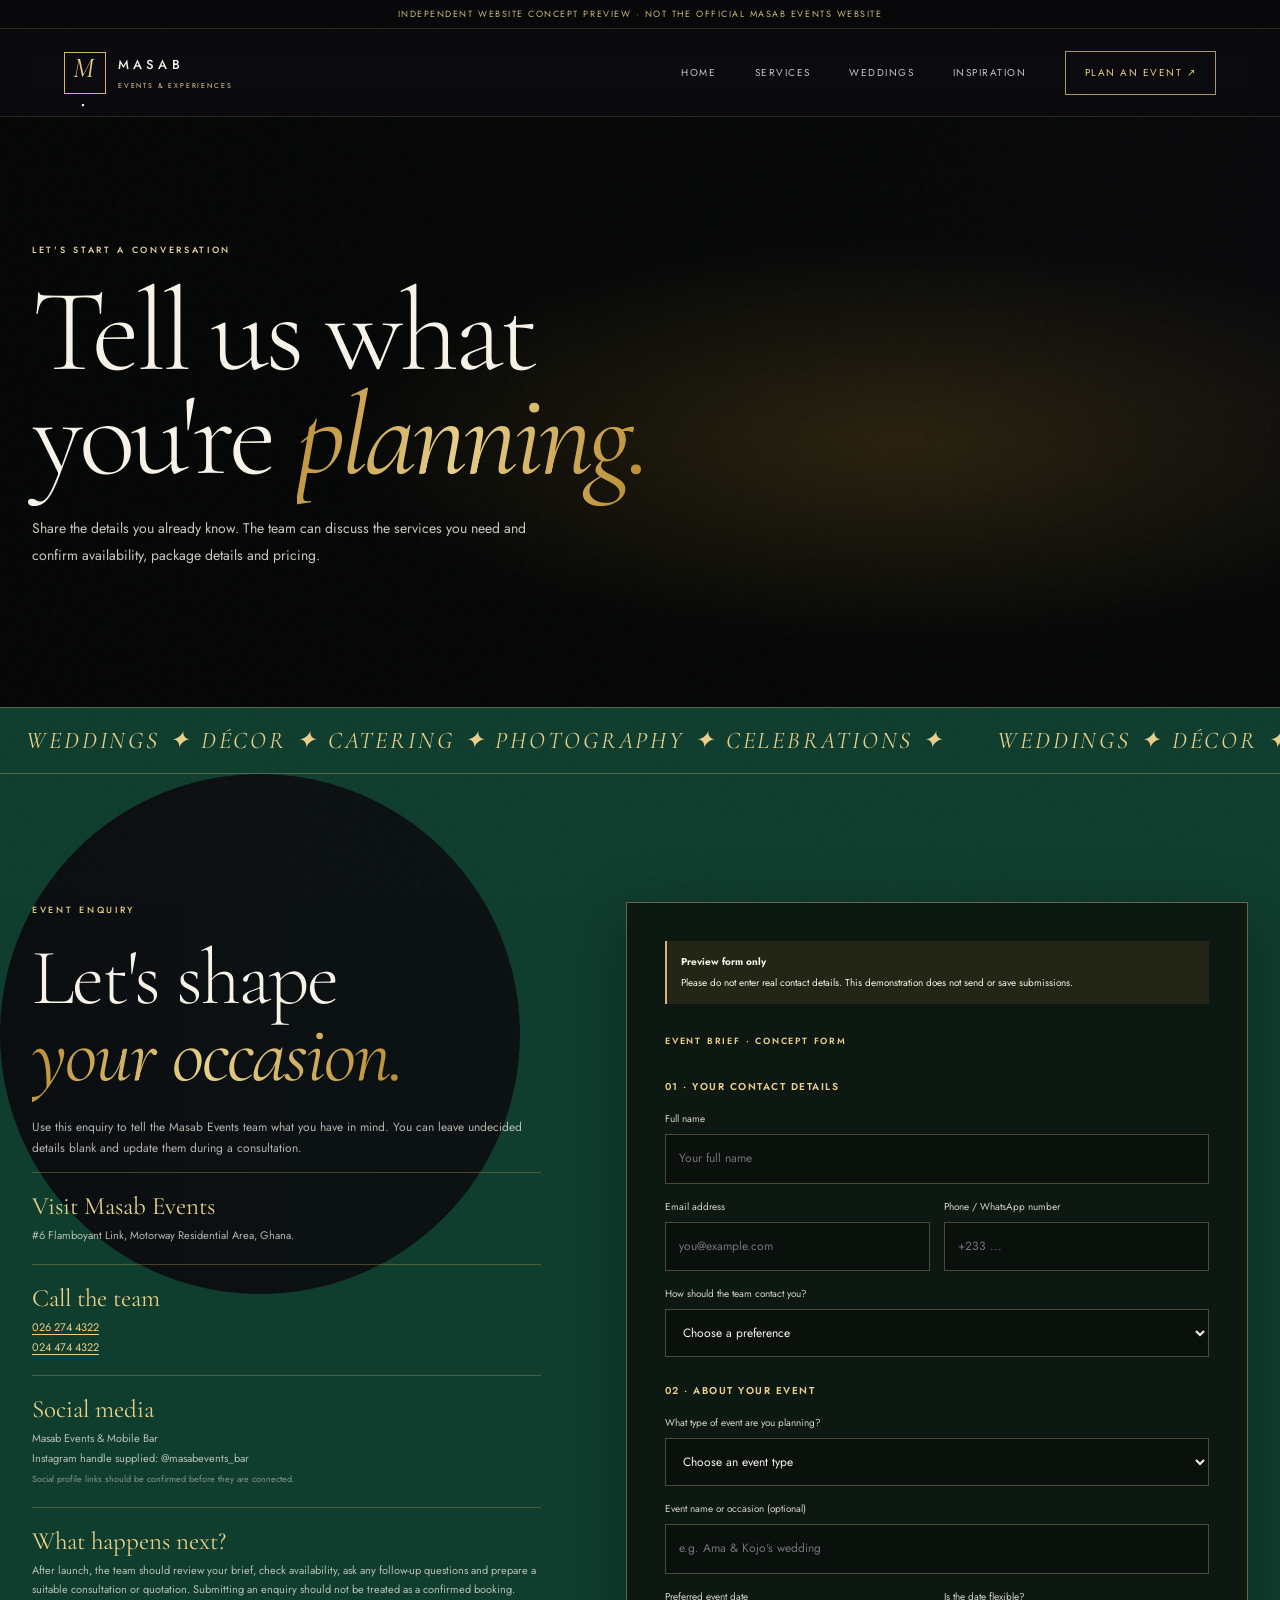
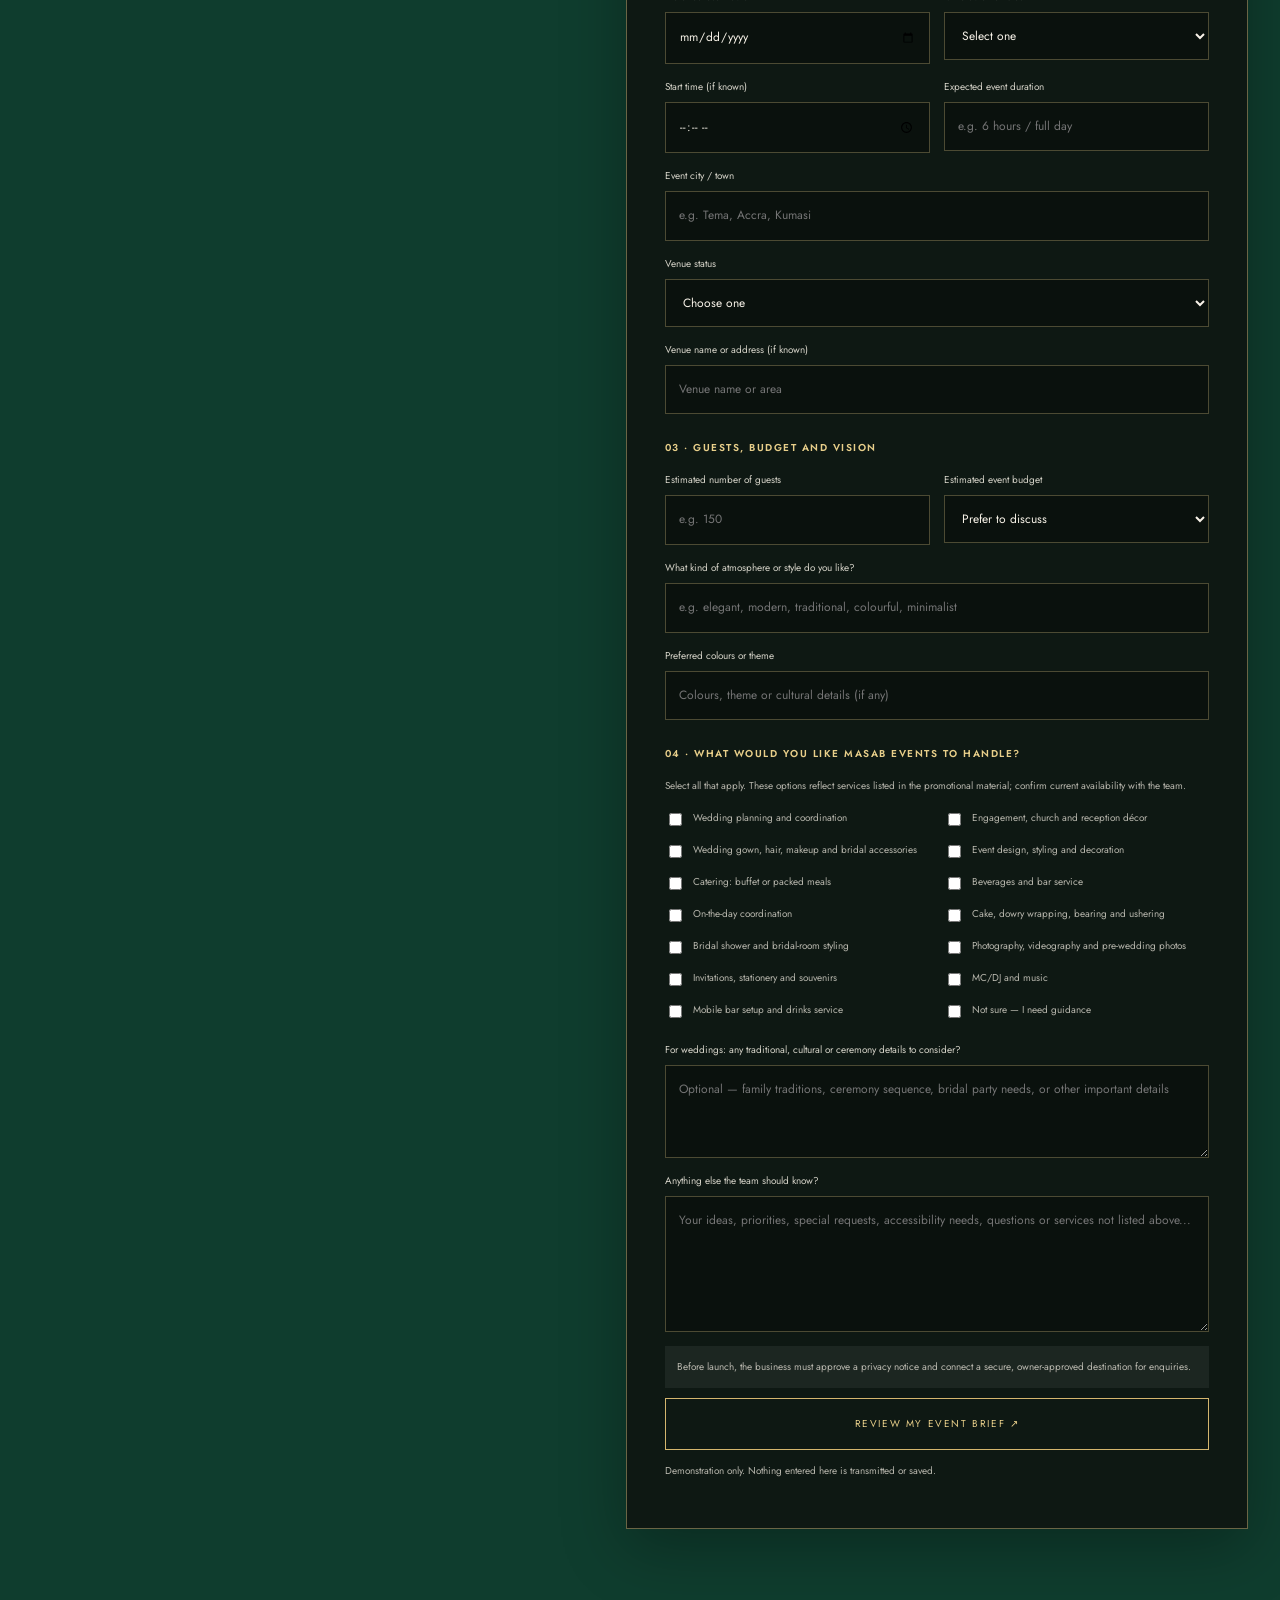
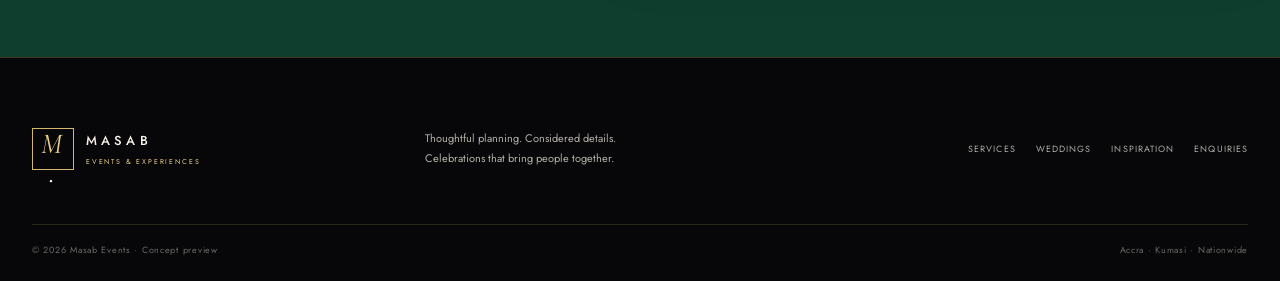
<file: contact.html>
<!doctype html>
<html lang="en">
<head>
<meta charset="utf-8"><meta name="viewport" content="width=device-width,initial-scale=1">
<meta name="description" content="Tell Masab Events about your wedding, corporate function or celebration and request an event-planning consultation in Ghana.">
<meta property="og:type" content="website"><meta property="og:title" content="Plan Your Event | Masab Events"><meta property="og:description" content="Tell Masab Events about your wedding, corporate function or celebration and request an event-planning consultation in Ghana."><meta property="og:image" content="https://images.unsplash.com/photo-1648328168368-3a25f2152802?auto=format&amp;fit=crop&amp;fm=webp&amp;w=1200&amp;q=64">
<title>Plan Your Event | Masab Events</title>
<link rel="preconnect" href="https://fonts.googleapis.com"><link rel="preconnect" href="https://fonts.gstatic.com" crossorigin>
<link href="https://fonts.googleapis.com/css2?family=Cormorant+Garamond:wght@300;400;500;600;700&family=Jost:wght@300;400;500;600;700&display=swap" rel="stylesheet">
<link rel="stylesheet" href="assets/css/styles.css"><script src="assets/js/main.js" defer></script>
</head>
<body>
<a class="skip-link" href="#main-content">Skip to content</a>
<div class="concept-note">Independent website concept preview · Not the official Masab Events website</div>
<header class="header">
<a class="brand" href="index.html"><span class="monogram">M<span>.</span></span><span><b>MASAB</b><small>EVENTS & EXPERIENCES</small></span></a>
<button class="menu-toggle" aria-label="Open navigation" aria-expanded="false" aria-controls="primary-navigation"><i></i><i></i></button>
<nav class="nav" id="primary-navigation" aria-label="Primary navigation"><a href="index.html">Home</a><a href="services.html">Services</a><a href="weddings.html">Weddings</a><a href="gallery.html">Inspiration</a><a class="nav-button active" href="contact.html">Plan an event ↗</a></nav>
</header>
<main id="main-content">
<section class="page-hero contact-hero"><div class="hero-overlay"></div><div class="wrap page-hero-content"><p class="eyebrow pale">LET'S START A CONVERSATION</p><h1>Tell us what<br>you're <em>planning.</em></h1><p>Share the details you already know. The team can discuss the services you need and confirm availability, package details and pricing.</p></div></section>
<section class="section contact-section">
<div class="wrap contact-grid">
<div>
<p class="eyebrow">EVENT ENQUIRY</p><h2>Let's shape<br><em>your occasion.</em></h2>
<p>Use this enquiry to tell the Masab Events team what you have in mind. You can leave undecided details blank and update them during a consultation.</p>
<div class="contact-note"><b>Visit Masab Events</b><span>#6 Flamboyant Link, Motorway Residential Area, Ghana.</span></div><div class="contact-note"><b>Call the team</b><span><a href="tel:+233262744322">026 274 4322</a><br><a href="tel:+233244744322">024 474 4322</a></span></div><div class="contact-note"><b>Social media</b><span>Masab Events & Mobile Bar<br>Instagram handle supplied: @masabevents_bar<br><small>Social profile links should be confirmed before they are connected.</small></span></div>
<div class="contact-note"><b>What happens next?</b><span>After launch, the team should review your brief, check availability, ask any follow-up questions and prepare a suitable consultation or quotation. Submitting an enquiry should not be treated as a confirmed booking.</span></div>
</div>
<div class="form-card">
<div class="demo-warning" role="note"><strong>Preview form only</strong><span>Please do not enter real contact details. This demonstration does not send or save submissions.</span></div>
<small class="form-label">EVENT BRIEF · CONCEPT FORM</small>
<form id="enquiry-form">
<p class="form-section-title">01 · Your contact details</p>
<label>Full name<input name="name" autocomplete="name" required placeholder="Your full name"></label>
<div class="two-fields">
<label>Email address<input name="email" type="email" autocomplete="email" required placeholder="you@example.com"></label>
<label>Phone / WhatsApp number<input name="phone" type="tel" autocomplete="tel" placeholder="+233 ..."></label>
</div>
<label>How should the team contact you?<select name="contactPreference"><option value="">Choose a preference</option><option>WhatsApp</option><option>Phone call</option><option>Email</option></select></label>

<p class="form-section-title">02 · About your event</p>
<label>What type of event are you planning?<select name="eventType" required>
<option value="">Choose an event type</option><option>Traditional wedding / engagement</option><option>White wedding</option><option>Traditional and white wedding celebrations</option><option>Corporate event / conference</option><option>Birthday / milestone celebration</option><option>Anniversary</option><option>Private party / reception</option><option>Funeral / memorial event</option><option>Church / community event</option><option>Other</option>
</select></label>
<label>Event name or occasion (optional)<input name="eventName" placeholder="e.g. Ama & Kojo's wedding"></label>
<div class="two-fields">
<label>Preferred event date<input name="date" type="date"></label>
<label>Is the date flexible?<select name="dateFlexible"><option value="">Select one</option><option>Yes</option><option>No</option><option>Not decided yet</option></select></label>
</div>
<div class="two-fields">
<label>Start time (if known)<input name="startTime" type="time"></label>
<label>Expected event duration<input name="duration" placeholder="e.g. 6 hours / full day"></label>
</div>
<label>Event city / town<input name="location" placeholder="e.g. Tema, Accra, Kumasi"></label>
<label>Venue status<select name="venueStatus"><option value="">Choose one</option><option>Venue already booked</option><option>Venue selected, not booked</option><option>Need help finding a venue</option><option>Not sure yet</option></select></label>
<label>Venue name or address (if known)<input name="venue" placeholder="Venue name or area"></label>

<p class="form-section-title">03 · Guests, budget and vision</p>
<div class="two-fields">
<label>Estimated number of guests<input name="guestCount" type="number" min="1" placeholder="e.g. 150"></label>
<label>Estimated event budget<select name="budget"><option value="">Prefer to discuss</option><option>Under GH₵5,000</option><option>GH₵5,000–GH₵10,000</option><option>GH₵10,001–GH₵20,000</option><option>GH₵20,001–GH₵50,000</option><option>GH₵50,001–GH₵100,000</option><option>Above GH₵100,000</option></select></label>
</div>
<label>What kind of atmosphere or style do you like?<input name="style" placeholder="e.g. elegant, modern, traditional, colourful, minimalist"></label>
<label>Preferred colours or theme<input name="theme" placeholder="Colours, theme or cultural details (if any)"></label>

<p class="form-section-title">04 · What would you like Masab Events to handle?</p>
<p class="form-help">Select all that apply. These options reflect services listed in the promotional material; confirm current availability with the team.</p>
<div class="service-checks">
<label><input type="checkbox" name="services" value="Wedding planning and coordination">Wedding planning and coordination</label><label><input type="checkbox" name="services" value="Engagement, church and reception décor">Engagement, church and reception décor</label>
<label><input type="checkbox" name="services" value="Wedding gown, hair, makeup and bridal accessories">Wedding gown, hair, makeup and bridal accessories</label>
<label><input type="checkbox" name="services" value="Event design, styling and decoration">Event design, styling and decoration</label>
<label><input type="checkbox" name="services" value="Catering: buffet or packed meals">Catering: buffet or packed meals</label><label><input type="checkbox" name="services" value="Beverages: cocktails, local bar, canned/bottled drinks, wine/champagne">Beverages and bar service</label>
<label><input type="checkbox" name="services" value="On-the-day coordination">On-the-day coordination</label>
<label><input type="checkbox" name="services" value="Cake, dowry wrapping, bearing and ushering">Cake, dowry wrapping, bearing and ushering</label><label><input type="checkbox" name="services" value="Bridal shower and bridal-room styling">Bridal shower and bridal-room styling</label><label><input type="checkbox" name="services" value="Photography, videography and pre-wedding photos">Photography, videography and pre-wedding photos</label><label><input type="checkbox" name="services" value="Invitations, stationery and souvenirs">Invitations, stationery and souvenirs</label><label><input type="checkbox" name="services" value="MC/DJ and music">MC/DJ and music</label>
<label><input type="checkbox" name="services" value="Mobile bar setup and drinks service">Mobile bar setup and drinks service</label>
<label><input type="checkbox" name="services" value="Not sure — I need guidance">Not sure — I need guidance</label>
</div>
<label>For weddings: any traditional, cultural or ceremony details to consider?<textarea name="weddingDetails" rows="3" placeholder="Optional — family traditions, ceremony sequence, bridal party needs, or other important details"></textarea></label>
<label>Anything else the team should know?<textarea name="details" rows="5" placeholder="Your ideas, priorities, special requests, accessibility needs, questions or services not listed above..."></textarea></label>
<p class="form-help form-privacy-note">Before launch, the business must approve a privacy notice and connect a secure, owner-approved destination for enquiries.</p>
<button class="button dark submit-button" type="submit">Review my event brief ↗</button>
<p class="form-status" id="form-status" role="status" aria-live="polite">Demonstration only. Nothing entered here is transmitted or saved.</p>
</form>
</div>
</div>
</section>
</main>
<footer class="footer"><div class="wrap footer-main"><a class="brand footer-brand" href="index.html"><span class="monogram">M<span>.</span></span><span><b>MASAB</b><small>EVENTS & EXPERIENCES</small></span></a><p>Thoughtful planning. Considered details.<br>Celebrations that bring people together.</p><div class="footer-links"><a href="services.html">Services</a><a href="weddings.html">Weddings</a><a href="gallery.html">Inspiration</a><a href="contact.html">Enquiries</a></div></div><div class="wrap footer-bottom"><span>© <span data-year></span> Masab Events · Concept preview</span><span>Accra · Kumasi · Nationwide</span></div></footer>
</body></html>
</file>
<file: assets/css/styles.css>
/* MASAB EVENTS — ROYAL NOIR luxury design system */
:root{
 --noir:#0B0B0F;--emerald:#0F3D2E;--emerald-2:#123F31;--gold-a:#B8892D;--gold-b:#E8CF8A;--ivory:#F8F3E8;--blush:#E9C7C0;
 --gold:linear-gradient(110deg,#B8892D 0%,#E8CF8A 48%,#B8892D 100%);
 --gold-solid:#D4B66E;--muted:rgba(248,243,232,.72);--line:rgba(210,176,105,.3);
 --serif:"Cormorant Garamond",Georgia,serif;--sans:"Jost",Manrope,Arial,sans-serif;
 --space-1:8px;--space-2:16px;--space-3:24px;--space-4:32px;--space-5:40px;--space-6:48px;--space-7:64px;--space-8:80px;--space-9:112px;
}
*{box-sizing:border-box}
html{scroll-behavior:smooth;scroll-padding-top:100px;background:var(--noir)}
body{margin:0;background:var(--noir);color:var(--ivory);font:400 15px/1.8 var(--sans);-webkit-font-smoothing:antialiased;overflow-x:hidden}
body:before{content:"";position:fixed;inset:0;pointer-events:none;z-index:20;opacity:.055;background-image:url("data:image/svg+xml,%3Csvg viewBox='0 0 180 180' xmlns='http://www.w3.org/2000/svg'%3E%3Cfilter id='n'%3E%3CfeTurbulence type='fractalNoise' baseFrequency='.92' numOctaves='3' stitchTiles='stitch'/%3E%3C/filter%3E%3Crect width='100%25' height='100%25' filter='url(%23n)' opacity='.36'/%3E%3C/svg%3E")}
a{color:inherit;text-decoration:none}img{display:block;width:100%;height:100%;object-fit:cover;background:#171711}
button,input,select,textarea{font:inherit}button,a{-webkit-tap-highlight-color:transparent}
button:focus-visible,a:focus-visible,input:focus-visible,select:focus-visible,textarea:focus-visible{outline:2px solid var(--gold-b);outline-offset:4px}
.wrap{width:min(1240px,calc(100% - 64px));margin-inline:auto}
.skip-link{position:absolute;left:-999px;top:8px;background:var(--ivory);color:var(--noir);padding:10px 14px;z-index:100}.skip-link:focus{left:12px}
.concept-note{position:relative;z-index:35;text-align:center;padding:6px 12px;background:#08080b;color:#cdb879;border-bottom:1px solid rgba(210,176,105,.2);font-size:9px;letter-spacing:.17em;text-transform:uppercase}
.header{height:88px;padding:0 clamp(22px,5vw,76px);position:sticky;top:0;z-index:30;display:flex;align-items:center;justify-content:space-between;background:rgba(11,11,15,.42);border-bottom:1px solid rgba(232,207,138,.14);backdrop-filter:blur(14px);transition:background .35s,border-color .35s,box-shadow .35s}
.header.is-scrolled{background:rgba(11,11,15,.92);border-color:rgba(232,207,138,.28);box-shadow:0 12px 36px rgba(0,0,0,.24)}
.brand{display:flex;align-items:center;gap:12px;color:var(--ivory);letter-spacing:.19em}.brand .monogram{width:42px;height:42px;border:1px solid var(--gold-solid);display:grid;place-items:center;font:italic 29px/1 var(--serif);color:var(--gold-b);position:relative}.brand .monogram span{color:var(--ivory)}.brand b{display:block;font-size:13px;letter-spacing:.32em;font-weight:500}.brand small{display:block;font-size:7px;letter-spacing:.26em;color:var(--gold-b);margin-top:3px}
.nav{display:flex;align-items:center;gap:clamp(18px,3vw,40px)}.nav a{font-size:10px;letter-spacing:.15em;text-transform:uppercase;color:rgba(248,243,232,.8);transition:color .25s}.nav a:hover,.nav a.active{color:var(--gold-b)}.nav .nav-button{border:1px solid rgba(232,207,138,.72);padding:12px 19px;color:var(--gold-b)}.nav .nav-button:hover{background:var(--gold);color:#17130b}
.menu-toggle{display:none;background:transparent;border:1px solid var(--line);width:44px;height:44px;color:var(--gold-b)}.menu-toggle i{display:block;width:18px;height:1px;background:var(--gold-b);margin:6px auto}
.hero,.page-hero{position:relative;isolation:isolate;overflow:hidden;min-height:min(900px,calc(100svh - 120px));display:flex;align-items:center;background:var(--noir)}
.hero-bg{position:absolute;inset:-4%;z-index:-3;background:url("https://images.unsplash.com/photo-1648328168368-3a25f2152802?auto=format&fit=crop&fm=webp&w=1800&q=70") center 38%/cover;transform:scale(1.04);animation:kenburns 28s ease-in-out infinite alternate;will-change:transform}
.hero-overlay,.page-hero:before{position:absolute;inset:0;z-index:-2;background:linear-gradient(90deg,rgba(5,7,6,.91) 0%,rgba(5,7,6,.67) 48%,rgba(5,7,6,.2) 100%),linear-gradient(0deg,rgba(5,7,6,.6),transparent 55%)}
.hero:after,.page-hero:after{content:"";position:absolute;inset:0;z-index:-1;pointer-events:none;background:radial-gradient(ellipse at 70% 55%,rgba(184,137,45,.2),transparent 44%)}
.hero-inner{position:relative;padding:100px 0 130px;max-width:1240px}.eyebrow{font-size:9px;letter-spacing:.3em;text-transform:uppercase;color:var(--gold-b);margin:0 0 22px;font-weight:500}.eyebrow.pale{color:#f0dca9}
.hero h1,.page-hero h1{font:300 clamp(68px,9.2vw,132px)/.88 var(--serif);letter-spacing:-.035em;color:var(--ivory);max-width:900px;margin:0 0 28px}.hero h1 em,.page-hero h1 em,h1 em,h2 em{font-weight:400;background:var(--gold);background-clip:text;-webkit-background-clip:text;color:transparent;font-style:italic}
.hero-lede,.page-hero-content>p:last-child{max-width:520px;color:rgba(248,243,232,.82);font-size:14px;line-height:1.9}
.actions{display:flex;align-items:center;gap:32px;margin-top:38px}.button{position:relative;display:inline-flex;align-items:center;justify-content:center;min-height:52px;padding:14px 25px;border:1px solid var(--gold-solid);font-size:10px;letter-spacing:.16em;text-transform:uppercase;overflow:hidden;transition:transform .3s,box-shadow .3s,color .3s,background .3s;cursor:pointer}
.button.gold{color:#19140b;background:var(--gold);border-color:transparent;box-shadow:0 8px 30px rgba(184,137,45,.18)}.button.gold:before{content:"";position:absolute;top:-40%;left:-55%;width:35%;height:180%;transform:skewX(-22deg);background:rgba(255,255,255,.48);transition:left .7s}.button.gold:hover:before{left:130%}.button:hover{transform:translateY(-3px);box-shadow:0 10px 35px rgba(184,137,45,.25)}
.button.dark{background:transparent;color:var(--gold-b);border-color:var(--gold-solid)}.button.dark:hover{background:var(--gold);color:#17130b}
.under-link{display:inline-block;color:var(--gold-b);font-size:10px;letter-spacing:.15em;text-transform:uppercase;border-bottom:1px solid rgba(232,207,138,.55);padding-bottom:7px;transition:color .25s,border-color .25s}.under-link:hover{color:var(--ivory);border-color:var(--ivory)}.under-link.white{color:var(--ivory)}
.hero-caption{position:absolute;bottom:35px;right:5vw;color:rgba(248,243,232,.68);font-size:8px;letter-spacing:.24em;text-transform:uppercase}.hero-scroll{position:absolute;bottom:28px;left:50%;transform:translateX(-50%);display:grid;justify-items:center;gap:8px;color:var(--gold-b);font-size:8px;letter-spacing:.25em;text-transform:uppercase}.hero-scroll:after{content:"";height:42px;width:1px;background:linear-gradient(var(--gold-b),transparent);animation:scrollline 2s ease-in-out infinite}
.page-hero{min-height:590px}.page-hero:before{content:""}.page-hero-content{position:relative;padding:90px 0}.services-hero{background:url("https://images.unsplash.com/photo-1745573673583-a51f665ae48e?auto=format&fit=crop&fm=webp&w=1800&q=68") center/cover}.weddings-hero{background:url("https://images.unsplash.com/photo-1738669469820-259d9c7189bb?auto=format&fit=crop&fm=webp&w=1800&q=68") center/cover}.gallery-hero{background:url("https://images.unsplash.com/photo-1756383537862-fb709221c504?auto=format&fit=crop&fm=webp&w=1800&q=68") center/cover}.contact-hero{background:url("https://images.unsplash.com/photo-1745573673583-a51f665ae48e?auto=format&fit=crop&fm=webp&w=1800&q=68") center/cover}
.section{position:relative;padding:clamp(82px,10vw,142px) 0;background:var(--noir);overflow:hidden}.section:before{content:"";position:absolute;width:520px;height:520px;right:-240px;top:-230px;border-radius:50%;background:radial-gradient(circle,rgba(184,137,45,.12),transparent 68%);pointer-events:none}
.section h2,.split-copy h2,.closing h2,.process h2,.wedding-story-copy h2{font:300 clamp(48px,6.2vw,92px)/.96 var(--serif);letter-spacing:-.025em;color:var(--ivory);margin:0 0 24px}
.intro-grid,.wedding-intro,.gallery-intro-grid{display:grid;grid-template-columns:1fr 1fr;gap:clamp(45px,10vw,150px);align-items:center}.intro h2{font-size:clamp(60px,7vw,100px)}.intro-copy{max-width:550px;color:var(--muted);font-size:13px}.serif-lede{font:400 clamp(25px,3vw,38px)/1.2 var(--serif);color:var(--ivory);margin:0 0 18px}.pillars{display:grid;grid-template-columns:repeat(3,1fr);gap:24px;margin-top:90px}.pillars>div{position:relative;border-top:1px solid var(--line);padding:23px 14px 0 0;display:grid;gap:5px}.pillars span{font:italic 18px var(--serif);color:var(--gold-b)}.pillars b{font:400 27px var(--serif);color:var(--ivory)}.pillars small{color:var(--muted);font-size:10px}
.split{display:grid;grid-template-columns:1fr 1fr;min-height:640px;background:var(--emerald)}.split-photo{min-height:520px;background-position:center;background-size:cover;position:relative}.photo-tables{background-image:url("https://images.unsplash.com/photo-1738669469820-259d9c7189bb?auto=format&fit=crop&fm=webp&w=1500&q=68")}.photo-bar{background-image:url("https://images.unsplash.com/photo-1756383537862-fb709221c504?auto=format&fit=crop&fm=webp&w=1500&q=68")}.split-copy{align-self:center;padding:clamp(50px,8vw,110px);position:relative}.split-copy p:not(.eyebrow){max-width:520px;color:rgba(248,243,232,.76);font-size:13px;margin-bottom:32px}.split-copy h2{font-size:clamp(50px,5.7vw,80px)}.split.reverse .split-photo{order:2}.dark-panel{background:#09291f}
.wedding-feature{background:var(--noir)}.wedding-grid{display:grid;grid-template-columns:.9fr 1.1fr;gap:clamp(50px,9vw,130px);align-items:center}.wedding-text p:not(.eyebrow){color:var(--muted);font-size:13px}.wedding-text ul{padding-left:18px;color:var(--muted);font-size:12px;line-height:2.1;margin:25px 0}.wedding-photo{height:620px;background:url("https://images.unsplash.com/photo-1648328168368-3a25f2152802?auto=format&fit=crop&fm=webp&w=1300&q=68") center/cover;border-radius:48% 48% 4px 4px/34% 34% 4px 4px;position:relative}.wedding-photo:after,.package-image-frame:after{content:"";position:absolute;inset:12px -12px -12px 12px;border:1px solid var(--gold-solid);pointer-events:none;border-radius:inherit}
.inspiration{background:#0d1713}.section-heading{display:flex;align-items:end;justify-content:space-between;gap:30px;margin-bottom:45px}.section-heading h2{margin:0}.image-grid{display:grid;grid-template-columns:1.1fr 1fr 1fr;gap:18px}.image-tile{height:350px;position:relative;overflow:hidden;border:1px solid var(--line)}.image-tile.tall{height:450px;grid-row:span 1}.image-tile:after{content:"";position:absolute;inset:40% 0 0;background:linear-gradient(transparent,rgba(0,0,0,.72))}.image-tile img{transition:transform 1s;filter:brightness(.82) saturate(.78)}.image-tile:hover img{transform:scale(1.055)}.image-tile b{position:absolute;z-index:1;left:22px;bottom:20px;color:var(--ivory);font:400 25px var(--serif)}
.disclaimer,.package-note{font-size:10px;color:rgba(248,243,232,.55);line-height:1.8;margin-top:24px}
.coverage{background:var(--emerald);padding:76px 0;border-block:1px solid var(--line)}.coverage-row{display:flex;align-items:center;justify-content:space-between;gap:60px}.coverage h2{font:300 clamp(36px,4.7vw,64px)/1 var(--serif);margin:0;color:var(--ivory)}.coverage-row>p{max-width:340px;color:var(--muted);font-size:12px}
.closing{text-align:center;background:radial-gradient(ellipse at 50% 60%,rgba(184,137,45,.14),transparent 55%),var(--noir)}.closing h2{font-size:clamp(58px,7vw,100px);margin:0 auto 35px}.closing .wrap{position:relative}
.footer{background:#070709;border-top:1px solid var(--line);padding:60px 0 22px}.footer-main{display:grid;grid-template-columns:1fr 1.2fr 1fr;align-items:center;gap:35px}.footer-main>p{color:var(--muted);font-size:11px}.footer-links{display:flex;justify-content:flex-end;gap:20px;flex-wrap:wrap}.footer-links a{color:rgba(248,243,232,.7);font-size:9px;letter-spacing:.12em;text-transform:uppercase}.footer-links a:hover{color:var(--gold-b)}.footer-bottom{border-top:1px solid rgba(232,207,138,.16);margin-top:45px;padding-top:17px;display:flex;justify-content:space-between;color:rgba(248,243,232,.42);font-size:9px;letter-spacing:.08em}
.service-intro{max-width:780px}.service-intro h2{font-size:clamp(50px,6vw,82px)}.service-intro>p:not(.eyebrow){color:var(--muted);font-size:13px}.package-grid{display:grid;grid-template-columns:repeat(3,minmax(0,1fr));gap:25px;margin-top:60px}.package-card{position:relative;padding:22px;background:rgba(255,255,255,.035);border:1px solid rgba(232,207,138,.22);backdrop-filter:blur(14px);transition:transform .4s,border-color .4s,box-shadow .4s}.package-card:hover{transform:translateY(-7px);border-color:rgba(232,207,138,.65);box-shadow:0 15px 50px rgba(184,137,45,.12)}.package-image-frame{height:245px;position:relative;margin-bottom:23px;border-radius:48% 48% 3px 3px/34% 34% 3px 3px}.package-image-frame:after{border-radius:inherit}.package-card>span{font-size:8px;letter-spacing:.2em;color:var(--gold-b)}.package-card h3{font:400 31px/1.05 var(--serif);color:var(--ivory);margin:12px 0}.package-card ul,.package-card p{color:var(--muted);font-size:11px;line-height:2}.package-card ul{padding-left:17px}.package-card-feature{background:rgba(15,61,46,.42)}
.process{padding:100px 0;background:var(--emerald);position:relative;overflow:hidden}.process h2,.wedding-story-copy h2,.gallery-design-notes h2{font-size:clamp(50px,6vw,82px)}.steps{display:grid;grid-template-columns:repeat(3,1fr);gap:28px;margin-top:50px}.steps article,.wedding-points article,.gallery-design-points>div{border-top:1px solid rgba(232,207,138,.4);padding-top:20px}.steps article>span,.wedding-points article>span,.gallery-design-points span{color:var(--gold-b);font:italic 24px var(--serif)}.steps h3,.wedding-points h3{font:400 30px var(--serif);color:var(--ivory);margin:10px 0}.steps p,.wedding-points p,.gallery-design-points p{color:var(--muted);font-size:11px;line-height:1.9}
.wedding-intro{align-items:center}.wedding-intro p:not(.serif-lede){font-size:12px;color:var(--muted);line-height:2}
.wedding-story{display:grid;grid-template-columns:1fr 1fr;background:var(--emerald)}.wedding-story-image{min-height:560px;background:url("https://images.unsplash.com/photo-1745573673583-a51f665ae48e?auto=format&fit=crop&fm=webp&w=1400&q=68") center/cover}.wedding-story-copy{align-self:center;padding:70px clamp(36px,7vw,100px)}.wedding-story-copy p:last-child{font-size:12px;color:var(--muted);line-height:2}
.wedding-points{display:grid;grid-template-columns:repeat(4,1fr);gap:18px;margin-top:42px}.wedding-point-card{background:rgba(255,255,255,.035);border:1px solid var(--line);padding:0 0 22px;overflow:hidden}.wedding-point-image{height:205px;margin:0 auto 18px;width:82%;border-radius:48% 48% 4px 4px/34% 34% 4px 4px;overflow:hidden;background:#171711;position:relative}.wedding-point-card>span,.wedding-point-card h3,.wedding-point-card p{margin-left:18px;margin-right:18px}.wedding-point-card h3{margin-top:8px;margin-bottom:7px}.wedding-point-card p{font-size:10px;color:var(--muted);line-height:1.8}
.gallery-intro-section{background:var(--emerald)}.gallery-showcase-heading{display:flex;justify-content:space-between;align-items:end;gap:40px;margin-bottom:42px}.gallery-showcase-heading>p{max-width:370px;color:var(--muted);font-size:12px}
.editorial-masonry{columns:3 260px;column-gap:18px}.gallery-card{break-inside:avoid;margin:0 0 18px;background:rgba(255,255,255,.035);border:1px solid var(--line);overflow:hidden}.gallery-card:nth-child(4n+1){margin-top:26px}.gallery-open{display:block;width:100%;height:auto;aspect-ratio:4/3;border:0;padding:0;background:#171711;overflow:hidden;cursor:zoom-in}.gallery-card:nth-child(3n+1) .gallery-open{aspect-ratio:4/5}.gallery-open img{transition:transform .8s;filter:brightness(.84) saturate(.8)}.gallery-open:hover img{transform:scale(1.055)}.gallery-card figcaption{padding:15px 18px 17px}.gallery-card figcaption span{display:block;font-size:8px;letter-spacing:.2em;color:var(--gold-b);margin-bottom:6px}.gallery-card figcaption b{font:400 25px var(--serif);color:var(--ivory)}
.gallery-lightbox{position:fixed;inset:0;border:1px solid var(--gold-solid);padding:28px;background:rgba(8,9,10,.97);max-width:100vw;max-height:100vh;width:100vw;height:100vh;color:var(--ivory)}.gallery-lightbox::backdrop{background:rgba(8,9,10,.94)}.gallery-lightbox img{width:min(1100px,90vw);height:min(78vh,850px);object-fit:contain;margin:auto;background:transparent}.gallery-lightbox p{text-align:center;color:var(--ivory);font-size:11px}.lightbox-close{position:absolute;top:20px;right:24px;border:1px solid var(--gold-solid);background:transparent;color:var(--gold-b);font-size:32px;width:46px;height:46px;cursor:pointer}
.gallery-design-notes{background:var(--emerald)}.gallery-design-points{display:grid;grid-template-columns:repeat(3,1fr);gap:25px;margin-top:44px}.gallery-design-points b{display:block;font:400 28px var(--serif);margin:9px 0}
.contact-section{position:relative;isolation:isolate;background:var(--emerald);overflow:hidden}.contact-section:before{content:"";position:absolute;inset:0;z-index:-1;background:linear-gradient(90deg,rgba(11,11,15,.94),rgba(11,11,15,.85)),url("https://images.unsplash.com/photo-1738669469820-259d9c7189bb?auto=format&fit=crop&fm=webp&w=1800&q=66") center/cover}
.contact-grid{display:grid;grid-template-columns:.9fr 1.1fr;gap:clamp(35px,7vw,85px);align-items:start}.contact-grid>div:first-child>p:not(.eyebrow){color:var(--muted);font-size:12px}
.contact-note{border-top:1px solid var(--line);padding:18px 0;display:grid;gap:5px}.contact-note b{font:400 25px var(--serif);color:var(--gold-b)}.contact-note span{font-size:11px;color:var(--muted)}.contact-note a{color:var(--gold-b);text-decoration:underline;text-underline-offset:3px}.contact-note small{font-size:9px;color:rgba(248,243,232,.5)}
.form-card{background:rgba(15,20,17,.88);backdrop-filter:blur(18px);padding:clamp(22px,4vw,38px);border:1px solid rgba(232,207,138,.42);box-shadow:0 18px 60px rgba(0,0,0,.3)}
.form-label{color:var(--gold-b);font-size:9px;letter-spacing:.2em;font-weight:600}.form-section-title{font-size:10px;letter-spacing:.15em;text-transform:uppercase;color:var(--gold-b);font-weight:600;margin:25px 0 14px}
.form-card form>label,.form-card form>.two-fields label{display:block;font-size:10px;color:rgba(248,243,232,.85);margin-bottom:14px}.form-card input:not([type=checkbox]),.form-card select,.form-card textarea{display:block;width:100%;margin-top:6px;padding:13px;border:1px solid rgba(232,207,138,.3);background:rgba(0,0,0,.3);color:var(--ivory);font-size:12px;border-radius:0;min-height:48px}.form-card select option{background:var(--noir);color:var(--ivory)}.form-card textarea{resize:vertical}.form-card input:focus,.form-card select:focus,.form-card textarea:focus{outline:2px solid rgba(232,207,138,.4);border-color:var(--gold-b)}
.two-fields{display:grid;grid-template-columns:1fr 1fr;gap:14px}.form-help,.form-status{font-size:10px;color:var(--muted);line-height:1.8}.service-checks{display:grid;grid-template-columns:1fr 1fr;gap:12px 14px;margin:14px 0 20px}.service-checks label{font-size:10px;color:var(--muted);display:flex;gap:8px;align-items:flex-start}.service-checks input{accent-color:var(--gold-solid);margin-top:4px}
.demo-warning{display:grid;gap:3px;padding:12px 14px;background:rgba(184,137,45,.12);border-left:2px solid var(--gold-solid);color:var(--ivory);font-size:10px;margin-bottom:22px}.form-privacy-note,.enquiry-preview{background:rgba(255,255,255,.06);padding:12px;color:var(--muted)}.enquiry-preview{white-space:pre-wrap;overflow-wrap:anywhere;font-size:10px;line-height:1.7}.form-status{margin-top:12px}.submit-button{width:100%}
.reveal{opacity:0;transform:translateY(24px);transition:opacity .8s cubic-bezier(.2,.7,.2,1),transform .8s cubic-bezier(.2,.7,.2,1)}.reveal.is-visible{opacity:1;transform:none}
.gold-marquee{overflow:hidden;background:var(--emerald);border-block:1px solid rgba(232,207,138,.3);padding:18px 0;white-space:nowrap}.gold-marquee-track{display:flex;width:max-content;animation:marquee 38s linear infinite}.gold-marquee span{font:italic 24px var(--serif);letter-spacing:.12em;color:var(--gold-b);padding:0 26px}.gold-marquee i{font-style:normal;color:var(--ivory);font-size:12px}
.mobile-action-bar{display:none}
@keyframes kenburns{from{transform:scale(1.04) translate3d(0,0,0)}to{transform:scale(1.15) translate3d(-1.5%,1%,0)}}@keyframes marquee{to{transform:translateX(-50%)}}@keyframes scrollline{0%,100%{transform:scaleY(.55);transform-origin:top}50%{transform:scaleY(1);transform-origin:top}}
@media(max-width:900px){.nav{gap:17px}.nav a{font-size:9px}.package-grid{grid-template-columns:repeat(2,minmax(0,1fr))}.wedding-points{grid-template-columns:repeat(2,1fr)}.wedding-point-image{height:190px;width:86%}.footer-main{grid-template-columns:1fr 1fr}.footer-links{grid-column:1/-1;justify-content:flex-start}}
@media(max-width:680px){
 body{padding-bottom:74px}.wrap{width:min(100% - 36px,560px)}.header{height:70px;padding:0 18px}.brand .monogram{width:36px;height:36px}.menu-toggle{display:block}.nav{display:none;position:absolute;top:70px;left:0;right:0;padding:16px 20px 22px;background:rgba(11,11,15,.98);border-bottom:1px solid var(--line);box-shadow:0 15px 25px rgba(0,0,0,.35);flex-direction:column;align-items:stretch;gap:0}.nav.open{display:flex}.nav a{padding:15px 5px;border-bottom:1px solid rgba(232,207,138,.15);font-size:10px}.nav .nav-button{margin-top:12px;text-align:center;border:1px solid var(--gold-solid)}
 .hero{min-height:690px}.hero-inner{padding:75px 0 110px}.hero h1,.page-hero h1{font-size:clamp(64px,15vw,88px)}.hero-lede,.page-hero-content>p:last-child{font-size:13px}.actions{align-items:flex-start;flex-direction:column;gap:18px}.hero-caption{left:18px;right:auto;bottom:75px;font-size:7px}.hero-scroll{display:none}
 .section{padding:78px 0}.intro-grid,.wedding-grid,.wedding-intro,.gallery-intro-grid{grid-template-columns:1fr;gap:28px}.intro h2,.wedding-text h2,.split-copy h2,.closing h2,.service-intro h2,.wedding-intro h2,.contact-grid h2,.section-title,.gallery-intro-grid h2,.gallery-showcase-heading h2{font-size:clamp(48px,12vw,66px)}
 .pillars{grid-template-columns:1fr;margin-top:45px;gap:0}.pillars>div{border-left:0;border-bottom:1px solid var(--line);padding:16px 0}.pillars>div:last-child{border-bottom:0}
 .split,.split.reverse{grid-template-columns:1fr}.split-photo{min-height:330px}.split.reverse .split-photo{order:0}.split-copy{padding:52px 24px}.wedding-photo{height:460px;margin:12px 12px 20px}
 .image-grid{grid-template-columns:1fr 1fr;gap:10px}.image-tile,.image-tile.tall{height:230px;grid-row:auto}.image-tile.tall{grid-column:span 2;height:300px}.section-heading{align-items:flex-start;flex-direction:column;gap:20px}
 .coverage-row,.footer-main,.footer-bottom{align-items:flex-start;flex-direction:column;gap:18px}.footer-main{display:flex}.footer-links{gap:14px;justify-content:flex-start}.footer{padding-top:42px}.footer-bottom{margin-top:28px}
 .page-hero{min-height:490px}.page-hero-content{padding:65px 0}.package-grid{grid-template-columns:1fr;gap:16px;margin-top:35px}.package-image-frame{height:245px}.steps,.gallery-design-points{grid-template-columns:1fr;gap:20px}.wedding-story{grid-template-columns:1fr}.wedding-story-image{min-height:340px}.wedding-story-copy{padding:48px 24px}.wedding-points{grid-template-columns:1fr 1fr;gap:12px}.wedding-point-image{height:160px;width:86%}.wedding-point-card h3{font-size:22px}
 .gallery-showcase-heading{display:block}.gallery-showcase-heading>p{margin-top:20px}.editorial-masonry{columns:2 140px;column-gap:10px}.gallery-card{margin-bottom:10px}.gallery-card:nth-child(4n+1){margin-top:12px}.gallery-card figcaption{padding:11px}.gallery-card figcaption b{font-size:19px}.gallery-card figcaption span{font-size:7px}.gallery-open{aspect-ratio:1/1}.gallery-card:nth-child(3n+1) .gallery-open{aspect-ratio:3/4}
 .contact-grid{grid-template-columns:1fr}.form-card{padding:22px 17px}.two-fields,.service-checks{grid-template-columns:1fr}.gallery-lightbox{padding:18px}.gallery-lightbox img{width:94vw;height:76vh}
 .mobile-action-bar{position:fixed;z-index:40;left:0;right:0;bottom:0;display:grid;grid-template-columns:1fr 1fr;padding:9px 12px calc(9px + env(safe-area-inset-bottom));background:rgba(7,7,9,.96);border-top:1px solid rgba(232,207,138,.42);backdrop-filter:blur(18px);gap:10px}.mobile-action-bar a{min-height:48px;display:flex;align-items:center;justify-content:center;text-transform:uppercase;font-size:10px;letter-spacing:.18em}.mobile-action-bar a:first-child{border:1px solid var(--gold-solid);color:var(--gold-b)}.mobile-action-bar a:last-child{background:var(--gold);color:#151109}
}
@media(prefers-reduced-motion:reduce){html{scroll-behavior:auto}*,*::before,*:after{animation-duration:.01ms!important;animation-iteration-count:1!important;transition-duration:.01ms!important;scroll-behavior:auto!important}.reveal{opacity:1;transform:none}}
</file>
